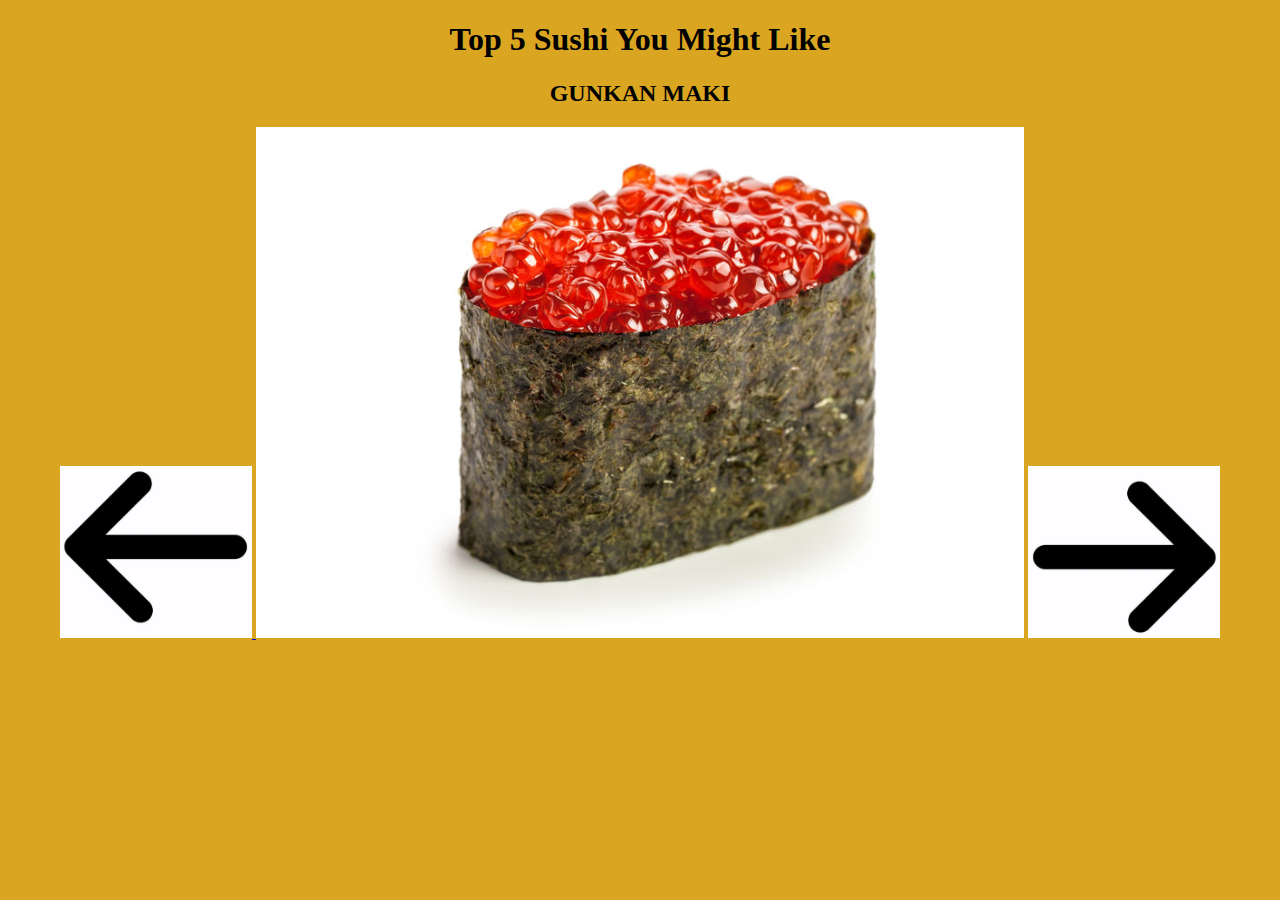
<file: simple narrative/index.html>
<!DOCTYPE html>
<html lang="en">
<head>
    <meta charset="UTF-8">
    <meta http-equiv="X-UA-Compatible" content="IE=edge">
    <meta name="viewport" content="width=device-width, initial-scale=1.0">
    <link rel="stylesheet" href="style.css">
    <title>Top 5 Sushi You Might Like</title>
</head>
<body>
    <h1> Top 5 Sushi You Might Like </h1>
    <h2> GUNKAN MAKI </h2>
    <a href="page04.html">
        <img class="arrows" src="images/arrow-l.png" alt="left arrow">
    </a>
    <img class= "sushi" src="images/02_Sushi.jpeg" alt="Gunkan Maki">
    <a href="page01.html">
        <img class="arrows" src="images/arrow-r.png" alt="right arrow">
    </a>
</body>
</html>
</file>
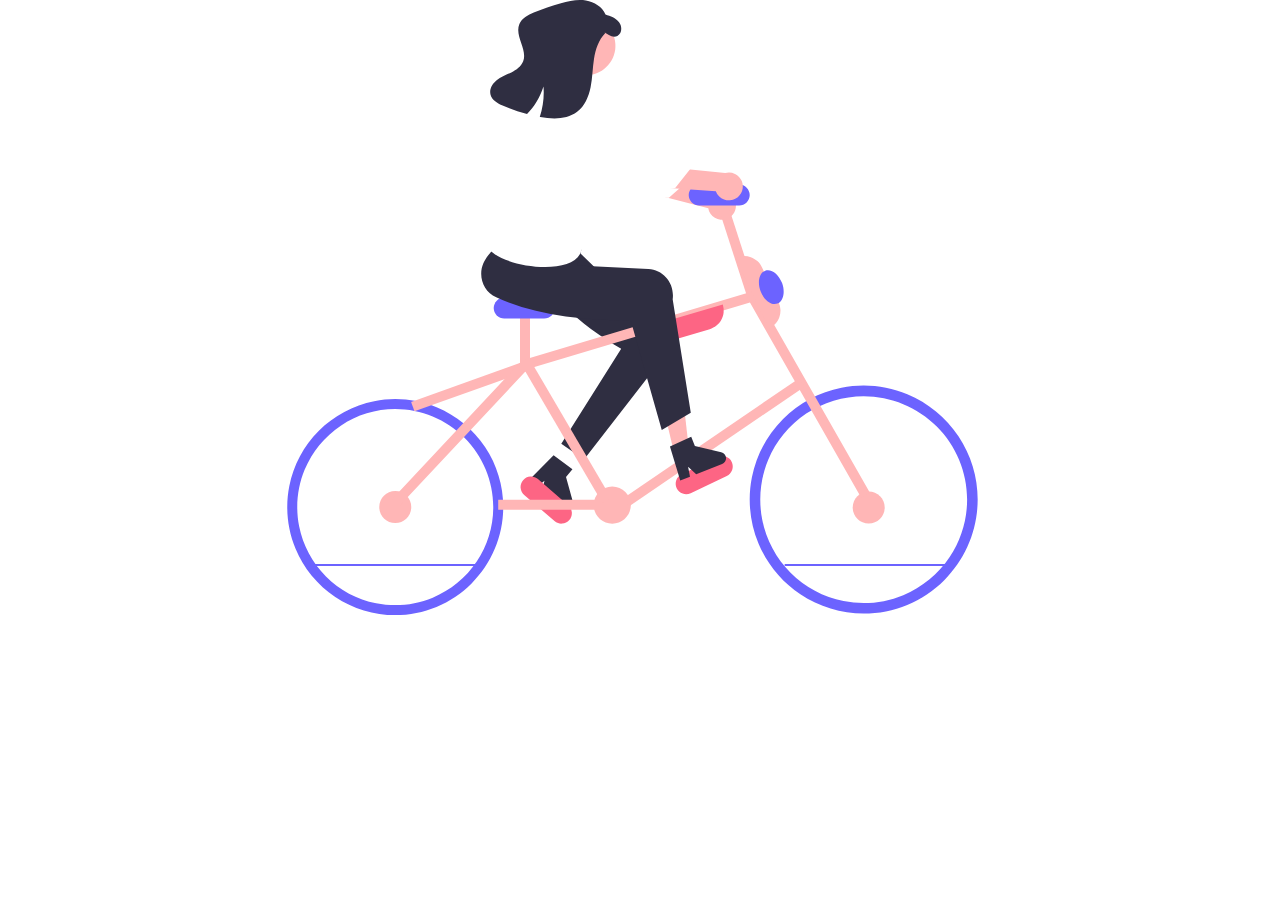
<file: svg-bike/index.html>
<!DOCTYPE html>
<html lang="en">
<head>
    <meta charset="UTF-8">
    <meta http-equiv="X-UA-Compatible" content="IE=edge">
    <meta name="viewport" content="width=device-width, initial-scale=1.0">
    <link rel="stylesheet" href="style.css">
    <title> BIKE </title>
</head>
<body>
    <div>
        <svg width="795" height="616" viewBox="0 0 795 616" fill="none" xmlns="http://www.w3.org/2000/svg">
            <g id="Group 1">
            <g id="undraw_ride_a_bicycle_re_6tjy 1" clip-path="url(#clip0_3_2)">
            <g id="left-wheel">
            <path id="Vector" d="M152.249 615.12C130.888 615.12 110.008 608.786 92.247 596.919C74.4865 585.052 60.6439 568.185 52.4696 548.45C44.2953 528.716 42.1566 507 46.3238 486.05C50.491 465.101 60.777 445.857 75.8811 430.753C90.9851 415.649 110.229 405.363 131.179 401.195C152.129 397.028 173.844 399.167 193.578 407.341C213.313 415.516 230.18 429.358 242.047 447.119C253.915 464.879 260.249 485.76 260.249 507.12C260.216 535.754 248.827 563.205 228.58 583.452C208.333 603.699 180.882 615.088 152.249 615.12ZM152.249 409.12C132.866 409.12 113.919 414.868 97.8027 425.636C81.6867 436.405 69.1258 451.71 61.7084 469.617C54.291 487.524 52.3503 507.229 56.1316 526.239C59.913 545.249 69.2466 562.711 82.9521 576.417C96.6577 590.122 114.12 599.456 133.13 603.237C152.14 607.019 171.844 605.078 189.752 597.66C207.659 590.243 222.964 577.682 233.733 561.566C244.501 545.45 250.249 526.503 250.249 507.12C250.219 481.138 239.885 456.228 221.513 437.856C203.14 419.484 178.231 409.15 152.249 409.12Z" fill="#6C63FF"/>
            <path id="Vector_2" d="M152.248 523.12C161.085 523.12 168.248 515.957 168.248 507.12C168.248 498.283 161.085 491.12 152.248 491.12C143.412 491.12 136.248 498.283 136.248 507.12C136.248 515.957 143.412 523.12 152.248 523.12Z" fill="#FFB6B6"/>
            <path id="Vector_3" d="M236.395 564.094H67.6573V566.094H236.395V564.094Z" fill="#6C63FF"/>
            </g>
            <g id="right-wheel">
            <path id="Vector_4" d="M620.689 613.567C598.146 613.567 576.109 606.882 557.365 594.358C538.621 581.833 524.012 564.032 515.385 543.205C506.758 522.378 504.501 499.461 508.899 477.351C513.297 455.241 524.153 434.931 540.093 418.991C556.033 403.051 576.343 392.195 598.452 387.797C620.562 383.399 643.48 385.657 664.307 394.283C685.134 402.91 702.935 417.519 715.459 436.263C727.984 455.007 734.668 477.044 734.668 499.587C734.634 529.806 722.615 558.777 701.247 580.145C679.879 601.513 650.908 613.532 620.689 613.567ZM620.689 396.161C600.233 396.161 580.237 402.227 563.228 413.591C546.22 424.956 532.964 441.109 525.136 460.008C517.307 478.906 515.259 499.702 519.25 519.764C523.241 539.827 533.091 558.256 547.555 572.72C562.02 587.185 580.449 597.035 600.511 601.026C620.574 605.016 641.369 602.968 660.268 595.14C679.167 587.312 695.32 574.056 706.684 557.047C718.049 540.039 724.115 520.043 724.115 499.587C724.084 472.166 713.177 445.877 693.788 426.488C674.398 407.099 648.109 396.192 620.689 396.161Z" fill="#6C63FF"/>
            <path id="Vector_5" d="M625.709 523.567C634.546 523.567 641.709 516.403 641.709 507.567C641.709 498.73 634.546 491.567 625.709 491.567C616.872 491.567 609.709 498.73 609.709 507.567C609.709 516.403 616.872 523.567 625.709 523.567Z" fill="#FFB6B6"/>
            <path id="Vector_6" d="M710.395 564.094H541.657V566.094H710.395V564.094Z" fill="#6C63FF"/>
            </g>
            <g id="girl-bike">
            <path id="Vector_7" d="M341.028 459.534L318.275 443.829L378.183 348.848C334.763 323.61 304.902 292.823 280.538 259.005C272.258 247.592 267.21 234.309 278.762 225.747C279.302 225.347 279.856 224.968 280.425 224.61C293.597 216.402 289.321 228.703 307.376 222.662L323.69 240.065L358.937 274.361L419.058 312.739C431.149 320.457 434.504 336.691 426.552 348.999C426.132 349.649 425.684 350.28 425.21 350.893L341.028 459.534Z" fill="#2F2E41"/>
            <path id="Vector_8" d="M310.603 455.252L329.441 469.196L323.008 476.883L330.207 502.939C330.562 504.226 330.497 505.593 330.021 506.841C329.545 508.088 328.683 509.15 327.56 509.873C326.437 510.595 325.113 510.94 323.78 510.857C322.448 510.773 321.177 510.266 320.153 509.409L298.792 491.533L301.474 480.848L293.673 487.248L285.619 480.508L310.603 455.252Z" fill="#2F2E41"/>
            <path id="Vector_9" d="M284.311 360.348L168.115 401.9L171.483 411.316L287.678 369.764L284.311 360.348Z" fill="#FFB6B6"/>
            <path id="Vector_10" d="M311.485 521.085L281.209 494.943C279.102 493.123 277.805 490.541 277.602 487.764C277.399 484.987 278.307 482.244 280.127 480.136C281.946 478.029 284.528 476.731 287.305 476.527C290.081 476.323 292.825 477.23 294.933 479.048L325.209 505.19C326.253 506.091 327.11 507.189 327.73 508.421C328.35 509.653 328.721 510.995 328.822 512.371C328.923 513.746 328.752 515.128 328.319 516.437C327.886 517.747 327.199 518.958 326.297 520.002C325.396 521.046 324.298 521.902 323.065 522.522C321.833 523.141 320.491 523.511 319.115 523.612C317.74 523.713 316.358 523.541 315.049 523.107C313.739 522.674 312.528 521.986 311.485 521.085V521.085Z" fill="#FD6584"/>
            <path id="Vector_11" d="M483.47 219.067C481.556 219.727 479.522 219.959 477.509 219.748C475.496 219.536 473.554 218.886 471.819 217.843C470.085 216.8 468.601 215.389 467.47 213.71C466.34 212.031 465.592 210.124 465.278 208.125L357.124 180.275L374.762 161.768L477.773 192.015C481.167 191.711 484.555 192.662 487.294 194.689C490.034 196.715 491.935 199.676 492.637 203.011C493.339 206.345 492.794 209.822 491.104 212.781C489.415 215.74 486.698 217.977 483.47 219.067H483.47Z" fill="#FFB6B6"/>
            <path id="Vector_12" d="M319.168 89.7592C319.168 89.7592 301.582 91.7967 301.898 112.062C302.214 132.327 345.322 178.492 352.048 186.141C358.773 193.79 425.892 197.698 425.892 197.698L446.859 179.262L384.69 158.316L319.168 89.7592Z" fill="white"/>
            <path id="Vector_13" d="M283.496 184.877L279.529 203.485C279.529 203.485 272.308 218.972 273.71 223.11C275.098 227.225 337.592 249.595 337.592 249.595C337.592 249.595 342.947 221.692 351.881 202.87L283.496 184.877Z" fill="#FFB6B6"/>
            <path id="Vector_14" d="M483.782 475.919L447.689 493.163C445.177 494.363 442.29 494.516 439.664 493.588C437.039 492.66 434.889 490.727 433.689 488.215C432.488 485.702 432.335 482.815 433.263 480.19C434.191 477.564 436.124 475.415 438.636 474.214L474.729 456.971C477.242 455.77 480.128 455.617 482.754 456.545C485.38 457.473 487.529 459.406 488.729 461.918C489.93 464.431 490.083 467.318 489.155 469.943C488.227 472.569 486.294 474.719 483.782 475.919Z" fill="#FD6584"/>
            <path id="Vector_15" d="M369.248 523.673C379.495 523.673 387.802 515.367 387.802 505.12C387.802 494.873 379.495 486.567 369.248 486.567C359.002 486.567 350.695 494.873 350.695 505.12C350.695 515.367 359.002 523.673 369.248 523.673Z" fill="#FFB6B6"/>
            <path id="Vector_16" d="M156.357 505.986L149.061 499.147L279.296 360.214L511.708 290.657L627.053 493.091L618.365 498.042L506.957 302.518L284.748 369.021L156.357 505.986Z" fill="#FFB6B6"/>
            <path id="Vector_17" d="M353.492 499.678H255.219V509.678H353.492V499.678Z" fill="#FFB6B6"/>
            <path id="Vector_18" d="M287.022 312.334H277.022V364.617H287.022V312.334Z" fill="#FFB6B6"/>
            <path id="Vector_19" d="M481.467 194.03L471.951 197.103L504.574 298.124L514.09 295.051L481.467 194.03Z" fill="#FFB6B6"/>
            <path id="Vector_20" d="M286.024 358.039L277.394 363.094L359.394 503.094L368.024 498.039L286.024 358.039Z" fill="#FFB6B6"/>
            <path id="Vector_21" d="M555.888 378.43L379.896 498.442L385.53 506.703L561.522 386.692L555.888 378.43Z" fill="#FFB6B6"/>
            <path id="Vector_22" d="M301.209 318.567H261.209C258.424 318.567 255.754 317.46 253.784 315.491C251.815 313.522 250.709 310.851 250.709 308.067C250.709 305.282 251.815 302.611 253.784 300.642C255.754 298.673 258.424 297.567 261.209 297.567H301.209C303.994 297.567 306.665 298.673 308.634 300.642C310.603 302.611 311.709 305.282 311.709 308.067C311.709 310.851 310.603 313.522 308.634 315.491C306.665 317.46 303.994 318.567 301.209 318.567Z" fill="#6C63FF"/>
            <path id="Vector_23" d="M496.209 205.567H456.209C453.424 205.567 450.754 204.46 448.784 202.491C446.815 200.522 445.709 197.851 445.709 195.067C445.709 192.282 446.815 189.611 448.784 187.642C450.754 185.673 453.424 184.567 456.209 184.567H496.209C498.994 184.567 501.665 185.673 503.634 187.642C505.603 189.611 506.709 192.282 506.709 195.067C506.709 197.851 505.603 200.522 503.634 202.491C501.665 204.46 498.994 205.567 496.209 205.567Z" fill="#6C63FF"/>
            <path id="Vector_24" d="M347.808 74.8749C363.907 72.1379 374.739 56.8684 372.002 40.7696C369.265 24.6708 353.995 13.8389 337.896 16.5759C321.797 19.3129 310.966 34.5823 313.702 50.6811C316.439 66.78 331.709 77.6119 347.808 74.8749Z" fill="#FFB6B6"/>
            <path id="Vector_25" d="M525.869 328.593L492.475 258.103L492.927 257.889C495.241 256.792 497.749 256.163 500.306 256.035C502.864 255.908 505.422 256.286 507.833 257.147C510.245 258.008 512.463 259.336 514.362 261.054C516.26 262.773 517.801 264.849 518.898 267.163L535.594 302.408C536.691 304.723 537.321 307.23 537.448 309.788C537.575 312.345 537.198 314.903 536.336 317.314C535.475 319.726 534.147 321.944 532.429 323.843C530.71 325.741 528.635 327.282 526.32 328.379L525.869 328.593Z" fill="#FFB6B6"/>
            <path id="Vector_26" d="M423.791 340.983C419.586 340.971 415.498 339.604 412.133 337.083C408.769 334.563 406.307 331.023 405.115 326.992L404.973 326.512L479.785 304.439L479.926 304.918C480.651 307.374 480.885 309.949 480.615 312.496C480.344 315.042 479.575 317.51 478.351 319.759C477.126 322.009 475.471 323.995 473.479 325.604C471.487 327.213 469.198 328.415 466.742 329.139L429.336 340.176C427.536 340.709 425.668 340.981 423.791 340.983Z" fill="#FD6584"/>
            <path id="Vector_27" d="M433.406 462.464L447.019 459.106L440.726 403.809L420.634 408.767L433.406 462.464Z" fill="#FFB6B6"/>
            <path id="Vector_28" d="M426.959 446.596L448.204 436.697L451.888 446.02L478.221 452.13C479.522 452.432 480.692 453.141 481.561 454.155C482.429 455.169 482.951 456.434 483.05 457.765C483.149 459.097 482.82 460.425 482.111 461.556C481.402 462.687 480.349 463.562 479.108 464.053L453.204 474.291L445.094 466.835L446.995 476.745L437.229 480.605L426.959 446.596Z" fill="#2F2E41"/>
            <path id="Vector_29" d="M447.782 412.637L418.756 430.043L387.798 320.712C337.578 320.283 291.143 314.66 253.23 297.342C240.385 291.526 234.672 276.144 240.468 262.986C240.739 262.371 241.033 261.767 241.35 261.175C248.73 247.522 263.038 239.504 275.733 225.315L338.709 248.567L334.196 265.525L405.433 269.101C419.759 269.82 430.712 282.264 429.897 296.894C429.854 297.667 429.778 298.437 429.669 299.204L447.782 412.637Z" fill="#2F2E41"/>
            <path id="Vector_30" d="M324.641 74.5894L343.994 84.7086C345.063 85.1353 345.972 85.885 346.595 86.853C347.218 87.8211 347.523 88.9594 347.469 90.1093L352.51 110.281L370.247 147.825C370.247 147.825 374.869 167.806 366.049 186.671C357.229 205.537 337.709 252.567 337.709 252.567C324.978 283.06 220.476 259.512 247.709 233.567C250.949 230.479 269.162 204.403 275.826 202.904L292.176 109.339C293 104.399 294.907 99.7024 297.761 95.5864C300.614 91.4704 304.342 88.0368 308.679 85.5317C311.299 84.0508 313.727 83.174 315.392 83.6215C319.185 84.5055 320.978 75.9146 324.641 74.5894Z" fill="white"/>
            <path id="Vector_31" d="M492.72 198.566C490.96 199.566 489.003 200.167 486.985 200.329C484.968 200.49 482.939 200.207 481.043 199.5C479.147 198.793 477.429 197.678 476.01 196.235C474.591 194.792 473.505 193.055 472.83 191.147L361.402 183.611L375.346 162.182L482.157 173.018C485.438 172.097 488.943 172.41 492.008 173.9C495.072 175.389 497.484 177.951 498.786 181.1C500.088 184.25 500.19 187.767 499.072 190.986C497.954 194.205 495.694 196.902 492.72 198.566Z" fill="#FFB6B6"/>
            <path id="Vector_32" d="M307.484 101.595C307.484 101.595 290.571 106.824 294.599 126.687C298.628 146.551 349.474 184.024 357.489 190.309C365.503 196.594 432.2 188.122 432.2 188.122L449.428 166.153L384.472 156.968L307.484 101.595Z" fill="white"/>
            <path id="Vector_33" d="M374.391 35.9436C369.926 38.143 364.87 34.9553 360.964 31.7852L362.362 32.9677C355.584 39.6989 352.482 49.3148 351.015 58.7644C349.546 68.2041 349.471 77.8431 347.596 87.22C345.72 96.587 341.724 106.02 334.139 111.824C323.979 119.597 309.851 119.25 297.26 117.028C297.092 116.996 296.936 116.972 296.768 116.94C300.049 107.142 301.317 96.7833 300.496 86.4839C297.234 96.8471 291.597 106.305 284.033 114.104C275.678 111.897 267.515 109.017 259.624 105.493C254.519 103.207 249.014 100.065 247.548 94.6642C246.079 89.3046 249.304 83.6338 253.66 80.1952C258.015 76.7566 263.385 74.9307 268.361 72.4617C273.33 70.0041 278.236 66.5227 280.182 61.3229C284.67 49.3614 271.394 35.8252 276.393 24.0609C278.858 18.2758 285.009 15.0796 290.796 12.6047C299.631 8.83627 308.71 5.6694 317.972 3.12573C326.103 0.891348 334.598 -0.867411 342.918 0.456889C351.237 1.78118 359.426 6.74895 362.496 14.6055C367.501 16.2398 372.815 18.0852 376.059 22.2503C379.302 26.4056 379.118 33.6184 374.391 35.9436Z" fill="#2F2E41"/>
            <path id="Vector_34" d="M534.367 303.522C540.324 301.319 542.437 292.185 539.086 283.12C535.734 274.054 528.188 268.491 522.231 270.693C516.274 272.895 514.161 282.029 517.512 291.095C520.864 300.16 528.41 305.724 534.367 303.522Z" fill="#6C63FF"/>
            </g>
            </g>
            </g>
            <defs>
            <clipPath id="clip0_3_2">
            <rect width="794.67" height="615.311" fill="white"/>
            </clipPath>
            </defs>
            </svg>
            
    </div>
        
</body>
</html>
</file>
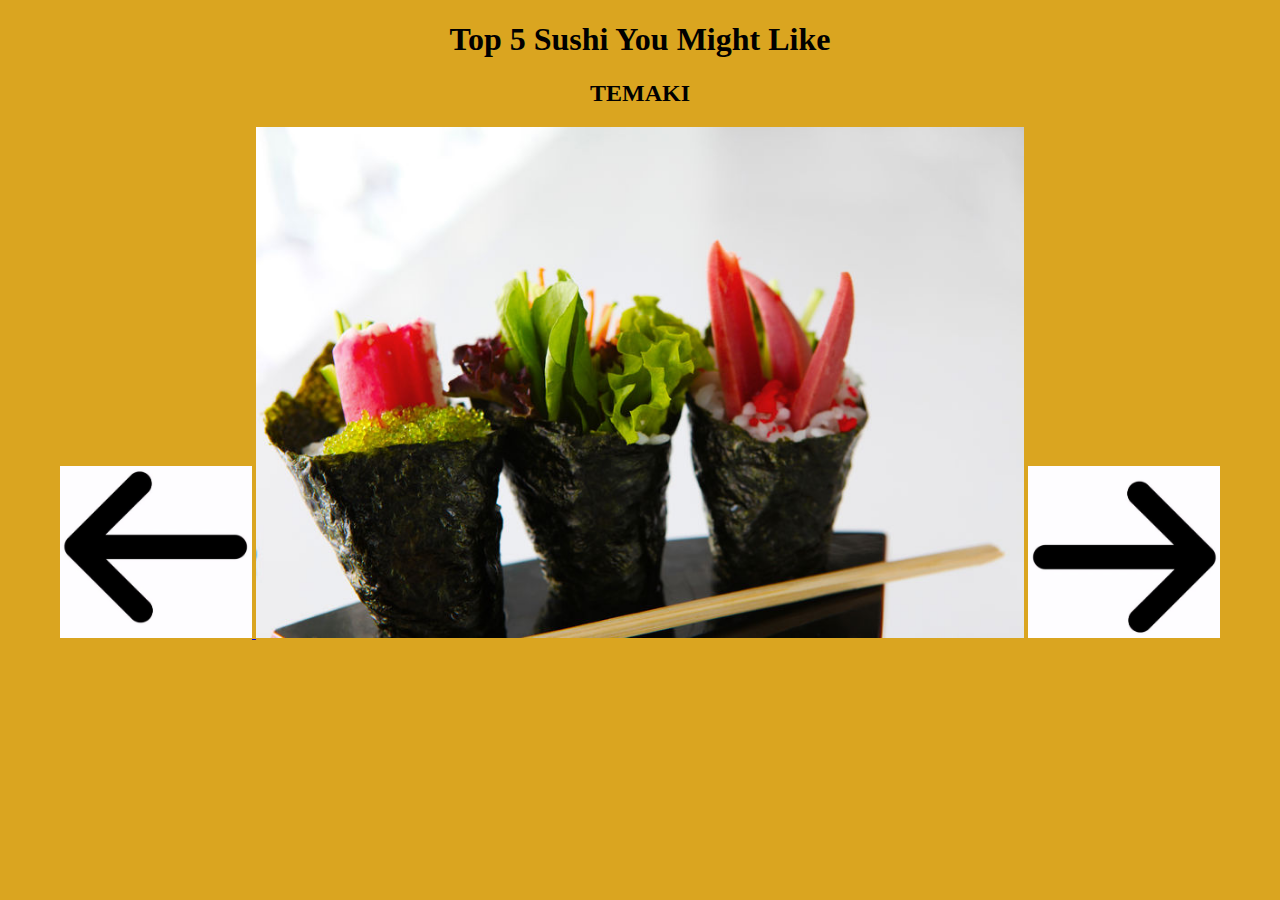
<file: simple narrative/page01.html>
<!DOCTYPE html>
<html lang="en">
<head>
    <meta charset="UTF-8">
    <meta http-equiv="X-UA-Compatible" content="IE=edge">
    <meta name="viewport" content="width=device-width, initial-scale=1.0">
    <link rel="stylesheet" href="style.css">
    <title>Top 5 Sushi You Might Like</title>
</head>
<body>
    <h1> Top 5 Sushi You Might Like </h1>
    <h2> TEMAKI </h2>
    <a href="index.html">
        <img class="arrows" src="images/arrow-l.png" alt="left arrow">
    </a>
    <img class= "sushi" src="images/03_Sushi.jpeg" alt="Gunkan Maki">
    <a href="page02.html">
        <img class="arrows" src="images/arrow-r.png" alt="right arrow">
    </a>
</body>
</html>
</file>
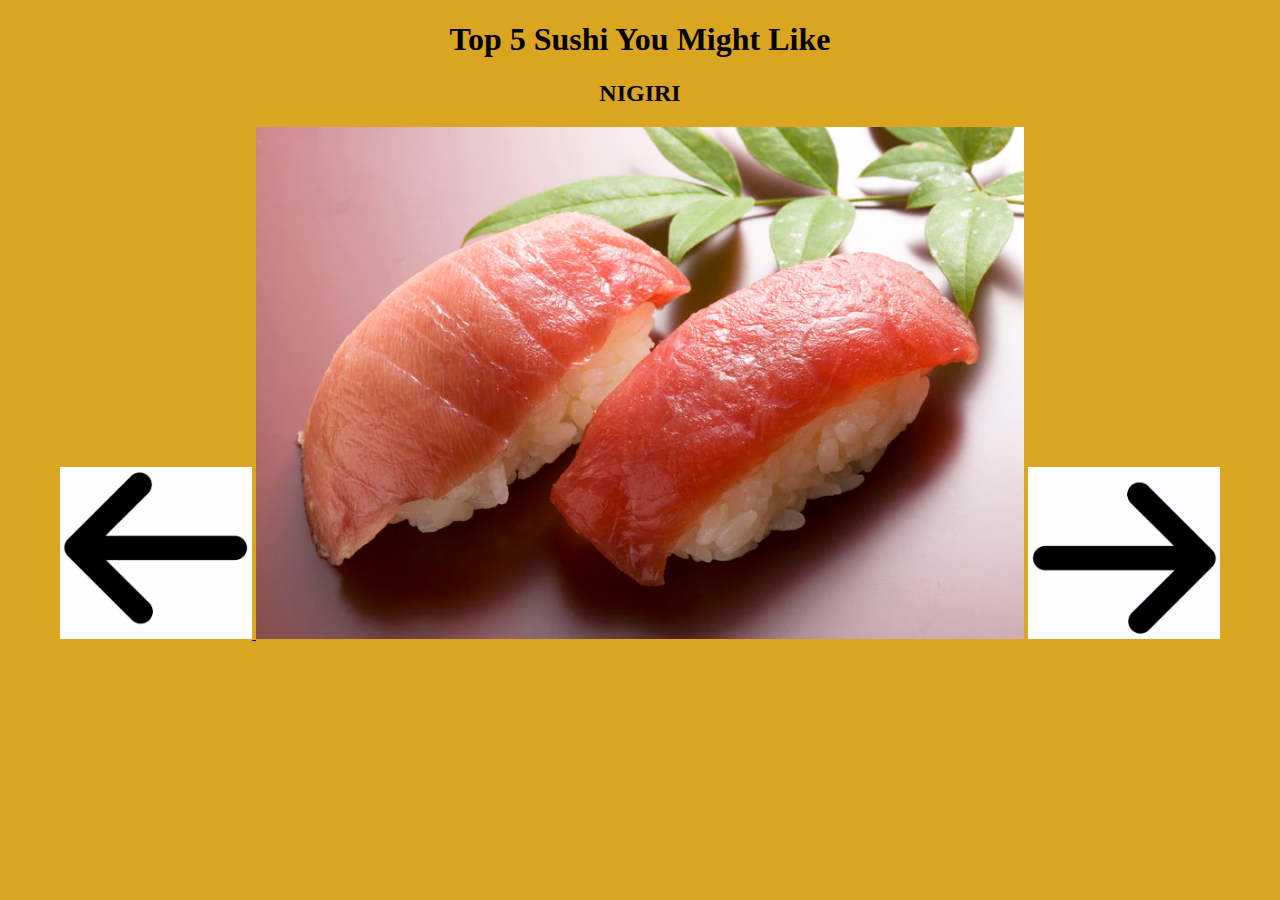
<file: simple narrative/page02.html>
<!DOCTYPE html>
<html lang="en">
<head>
    <meta charset="UTF-8">
    <meta http-equiv="X-UA-Compatible" content="IE=edge">
    <meta name="viewport" content="width=device-width, initial-scale=1.0">
    <link rel="stylesheet" href="style.css">
    <title>Top 5 Sushi You Might Like</title>
</head>
<body>
    <h1> Top 5 Sushi You Might Like </h1>
    <h2> NIGIRI </h2>
    <a href="page01.html">
        <img class="arrows" src="images/arrow-l.png" alt="left arrow">
    </a>
    <img class= "sushi" src="images/05_Sushi.jpeg" alt="Gunkan Maki">
    <a href="page03.html">
        <img class="arrows" src="images/arrow-r.png" alt="right arrow">
    </a>
</body>
</html>
</file>
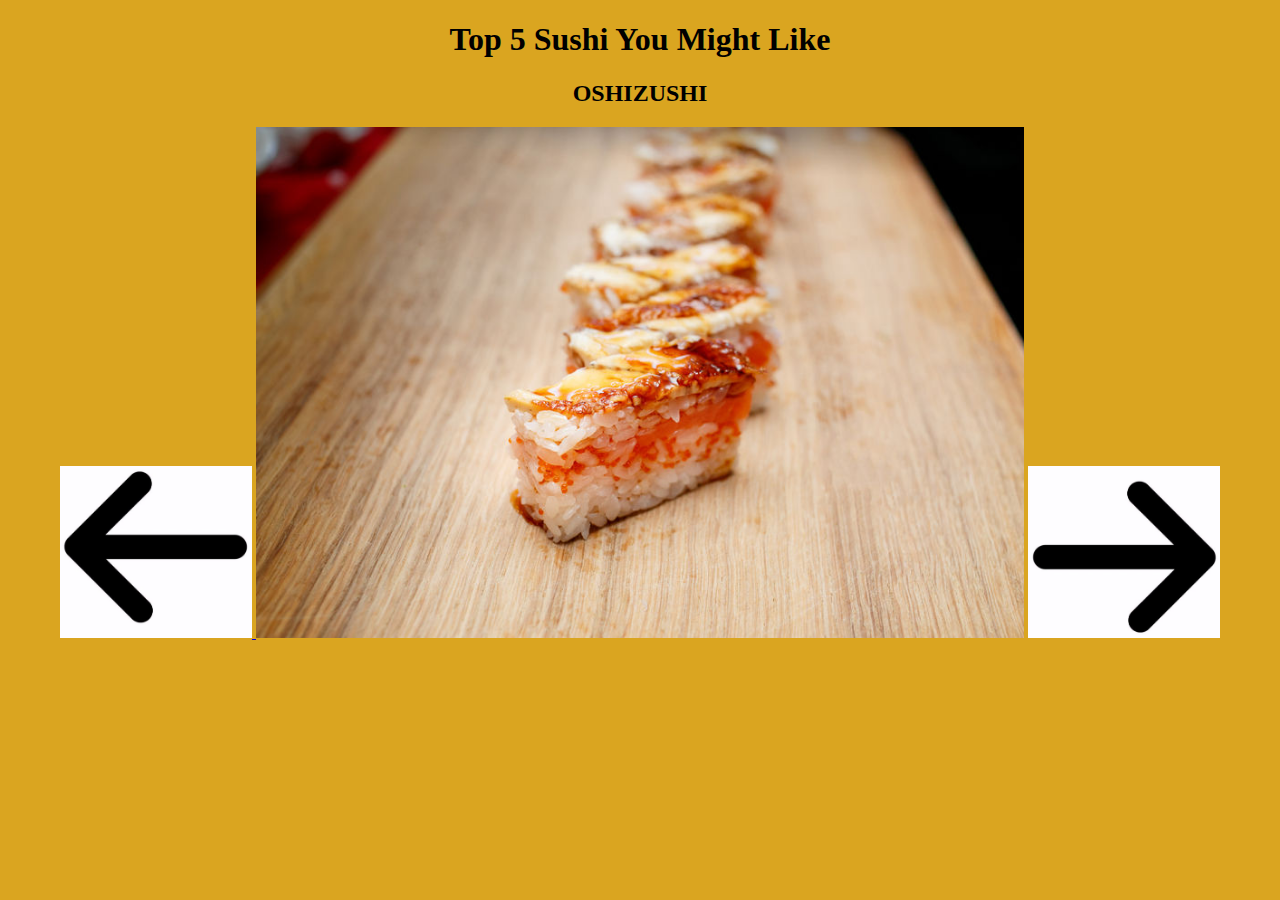
<file: simple narrative/page03.html>
<!DOCTYPE html>
<html lang="en">
<head>
    <meta charset="UTF-8">
    <meta http-equiv="X-UA-Compatible" content="IE=edge">
    <meta name="viewport" content="width=device-width, initial-scale=1.0">
    <link rel="stylesheet" href="style.css">
    <title>Top 5 Sushi You Might Like</title>
</head>
<body>
    <h1> Top 5 Sushi You Might Like </h1>
    <h2> OSHIZUSHI </h2>
    <a href="page02.html">
        <img class="arrows" src="images/arrow-l.png" alt="left arrow">
    </a>
    <img class= "sushi" src="images/06_Sushi.jpeg" alt="Gunkan Maki">
    <a href="page04.html">
        <img class="arrows" src="images/arrow-r.png" alt="right arrow">
    </a>
</body>
</html>
</file>
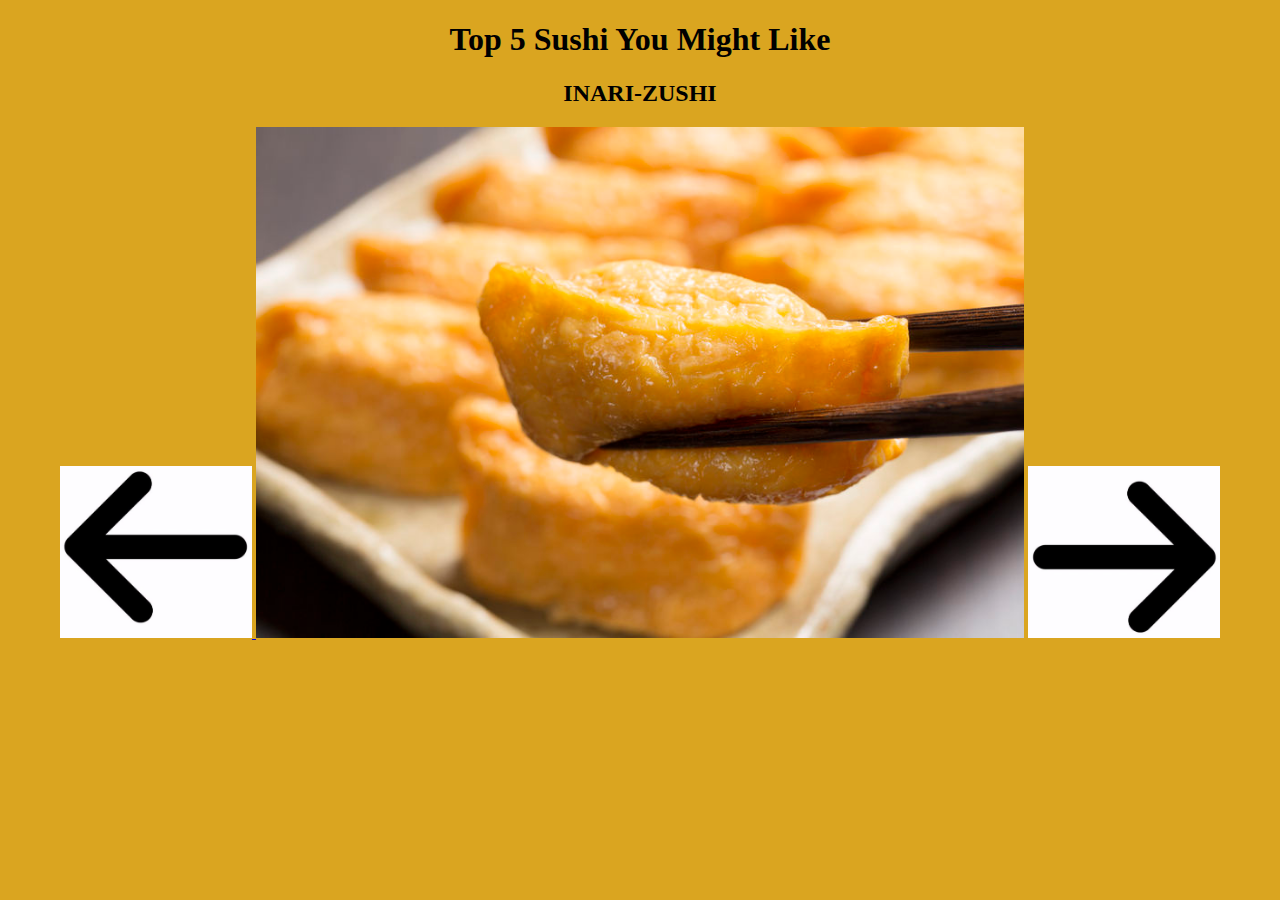
<file: simple narrative/page04.html>
<!DOCTYPE html>
<html lang="en">
<head>
    <meta charset="UTF-8">
    <meta http-equiv="X-UA-Compatible" content="IE=edge">
    <meta name="viewport" content="width=device-width, initial-scale=1.0">
    <link rel="stylesheet" href="style.css">
    <title>Top 5 Sushi You Might Like</title>
</head>
<body>
    <h1> Top 5 Sushi You Might Like </h1>
    <h2> INARI-ZUSHI </h2>
    <a href="page03.html">
        <img class="arrows" src="images/arrow-l.png" alt="left arrow">
    </a>
    <img class= "sushi" src="images/11_Sushi.jpeg" alt="Gunkan Maki">
    <a href="index.html">
        <img class="arrows" src="images/arrow-r.png" alt="right arrow">
    </a>
</body>
</html>
</file>
<file: simple narrative/style.css>
body {
    margin: 0;
    background: goldenrod;
    text-align: center;
}
.arrows {
    width: 15%; 
     }
.sushi {
    width: 60%;
}
</file>
<file: svg-bike/style.css>
*{
    margin: 0;
    padding: 0;
    box-sizing: border-box;
}
body{
    text-align: center;
}

#right-wheel,
#left-wheel {
    animation: wheel 2s infinite linear;
    transform-origin: center;
    transform-box: fill-box;

}
#girl-bike {
    animation: bike 1s ease-in-out alternate;
    transform-origin: bottom;

}

@keyframes wheel {
    from {
        transform: rotateZ(0deg);

    }
    to {
        transform: rotateZ(360deg);

    }
}

@keyframes bike {
    from {
        transform: rotateX(0deg);
    }
    to {
        transform: rotateX(20deg);

    }
}
</file>
